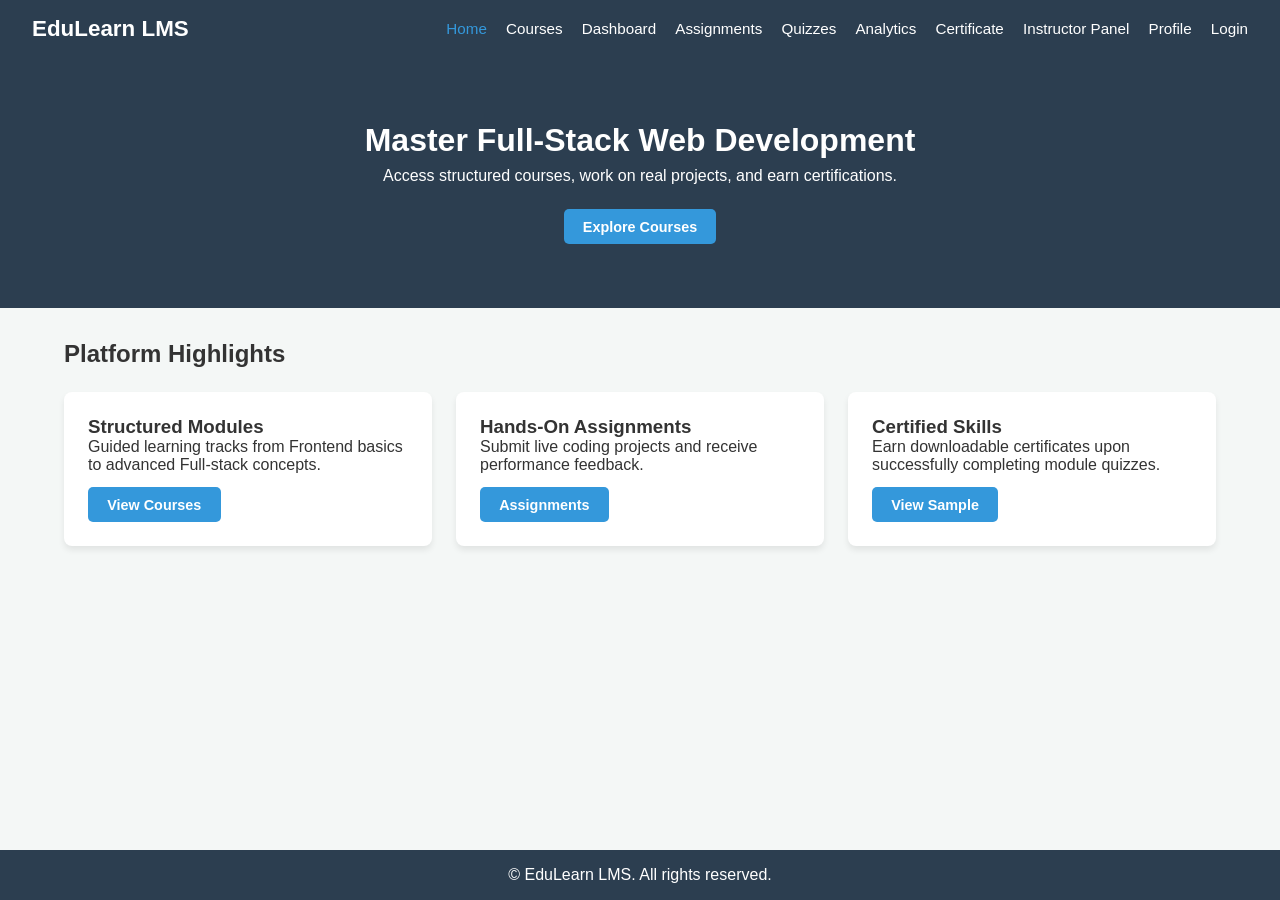
<file: index.html>
<!DOCTYPE html>
<html lang="en">
<head>
    <meta charset="UTF-8">
    <meta name="viewport" content="width=device-width, initial-scale=1.0">
    <title>EduLearn - Home</title>
    <link rel="stylesheet" href="style.css">
</head>
<body>
    <nav class="navbar">
        <a href="index.html" class="logo">EduLearn LMS</a>
        <ul class="nav-links">
            <li><a href="index.html" class="active">Home</a></li>
            <li><a href="courses.html">Courses</a></li>
            <li><a href="dashboard.html">Dashboard</a></li>
            <li><a href="assignments.html">Assignments</a></li>
            <li><a href="quiz.html">Quizzes</a></li>
            <li><a href="analytics.html">Analytics</a></li>
            <li><a href="certificate.html">Certificate</a></li>
            <li><a href="instructor.html">Instructor Panel</a></li>
            <li><a href="profile.html">Profile</a></li>
            <li><a href="login.html">Login</a></li>
        </ul>
    </nav>

    <header style="background: #2c3e50; color: white; text-align: center; padding: 4rem 1rem;">
        <h1>Master Full-Stack Web Development</h1>
        <p style="margin-top:0.5rem;">Access structured courses, work on real projects, and earn certifications.</p>
        <a href="courses.html" class="btn" style="margin-top: 1.5rem;">Explore Courses</a>
    </header>

    <main class="container">
        <h2>Platform Highlights</h2>
        <div class="grid">
            <div class="card">
                <h3>Structured Modules</h3>
                <p>Guided learning tracks from Frontend basics to advanced Full-stack concepts.</p>
                <a href="courses.html" class="btn">View Courses</a>
            </div>
            <div class="card">
                <h3>Hands-On Assignments</h3>
                <p>Submit live coding projects and receive performance feedback.</p>
                <a href="assignments.html" class="btn">Assignments</a>
            </div>
            <div class="card">
                <h3>Certified Skills</h3>
                <p>Earn downloadable certificates upon successfully completing module quizzes.</p>
                <a href="certificate.html" class="btn">View Sample</a>
            </div>
        </div>
    </main>

    <footer>
        <p>&copy; EduLearn LMS. All rights reserved.</p>
    </footer>
    <script src="main.js"></script>
</body>
</html>
</file>
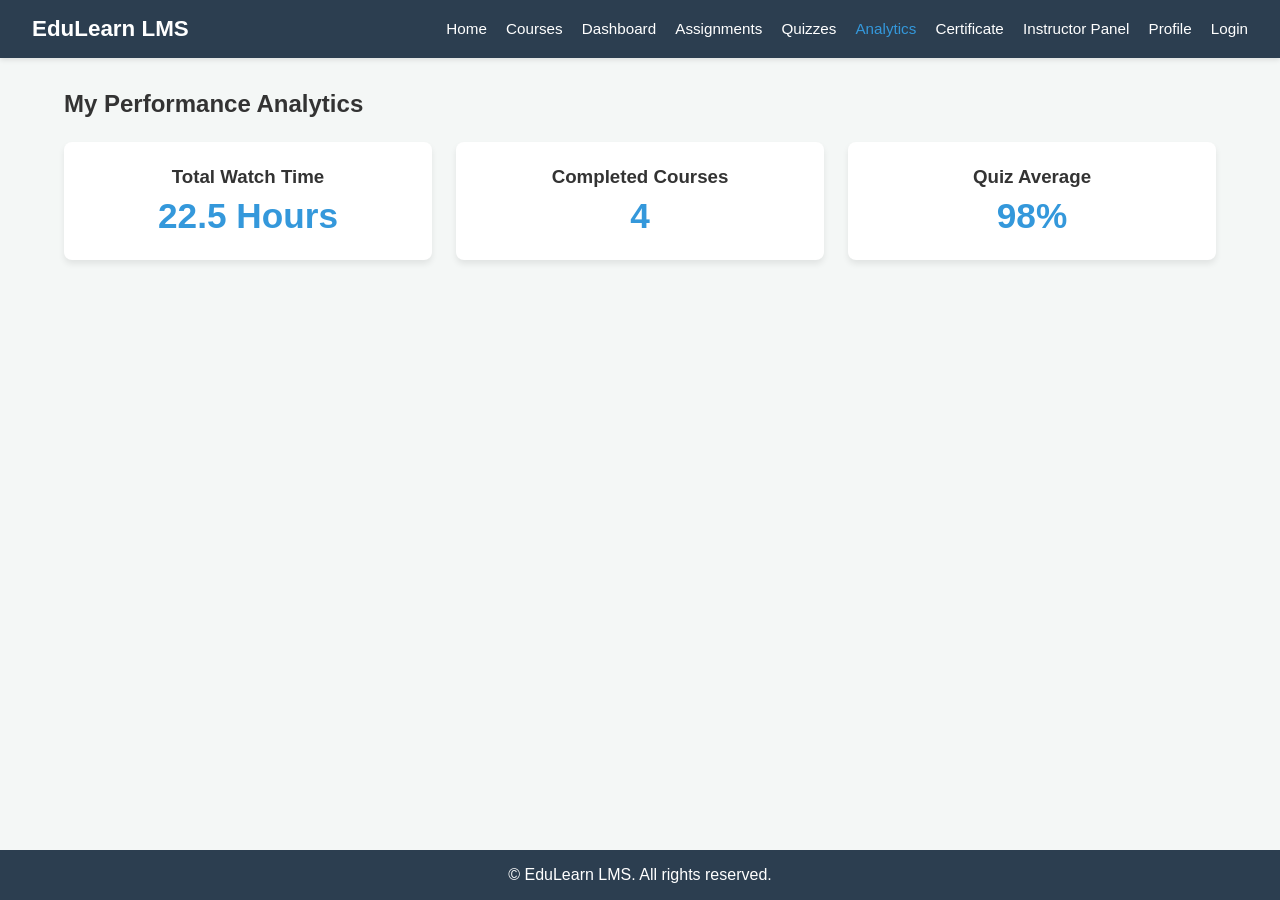
<file: analytics.html>
<!DOCTYPE html>
<html lang="en">
<head>
    <meta charset="UTF-8">
    <meta name="viewport" content="width=device-width, initial-scale=1.0">
    <title>EduLearn - Analytics</title>
    <link rel="stylesheet" href="style.css">
</head>
<body>
    <nav class="navbar">
        <a href="index.html" class="logo">EduLearn LMS</a>
        <ul class="nav-links">
            <li><a href="index.html">Home</a></li>
            <li><a href="courses.html">Courses</a></li>
            <li><a href="dashboard.html">Dashboard</a></li>
            <li><a href="assignments.html">Assignments</a></li>
            <li><a href="quiz.html">Quizzes</a></li>
            <li><a href="analytics.html" class="active">Analytics</a></li>
            <li><a href="certificate.html">Certificate</a></li>
            <li><a href="instructor.html">Instructor Panel</a></li>
            <li><a href="profile.html">Profile</a></li>
            <li><a href="login.html">Login</a></li>
        </ul>
    </nav>

    <main class="container">
        <h2>My Performance Analytics</h2>
        <div class="grid" style="margin-top: 1.5rem;">
            <div class="stat-card">
                <h3>Total Watch Time</h3>
                <div class="stat-number">22.5 Hours</div>
            </div>
            <div class="stat-card">
                <h3>Completed Courses</h3>
                <div class="stat-number">4</div>
            </div>
            <div class="stat-card">
                <h3>Quiz Average</h3>
                <div class="stat-number">98%</div>
            </div>
        </div>
    </main>

    <footer>
        <p>&copy; EduLearn LMS. All rights reserved.</p>
    </footer>
</body>
</html>
</file>
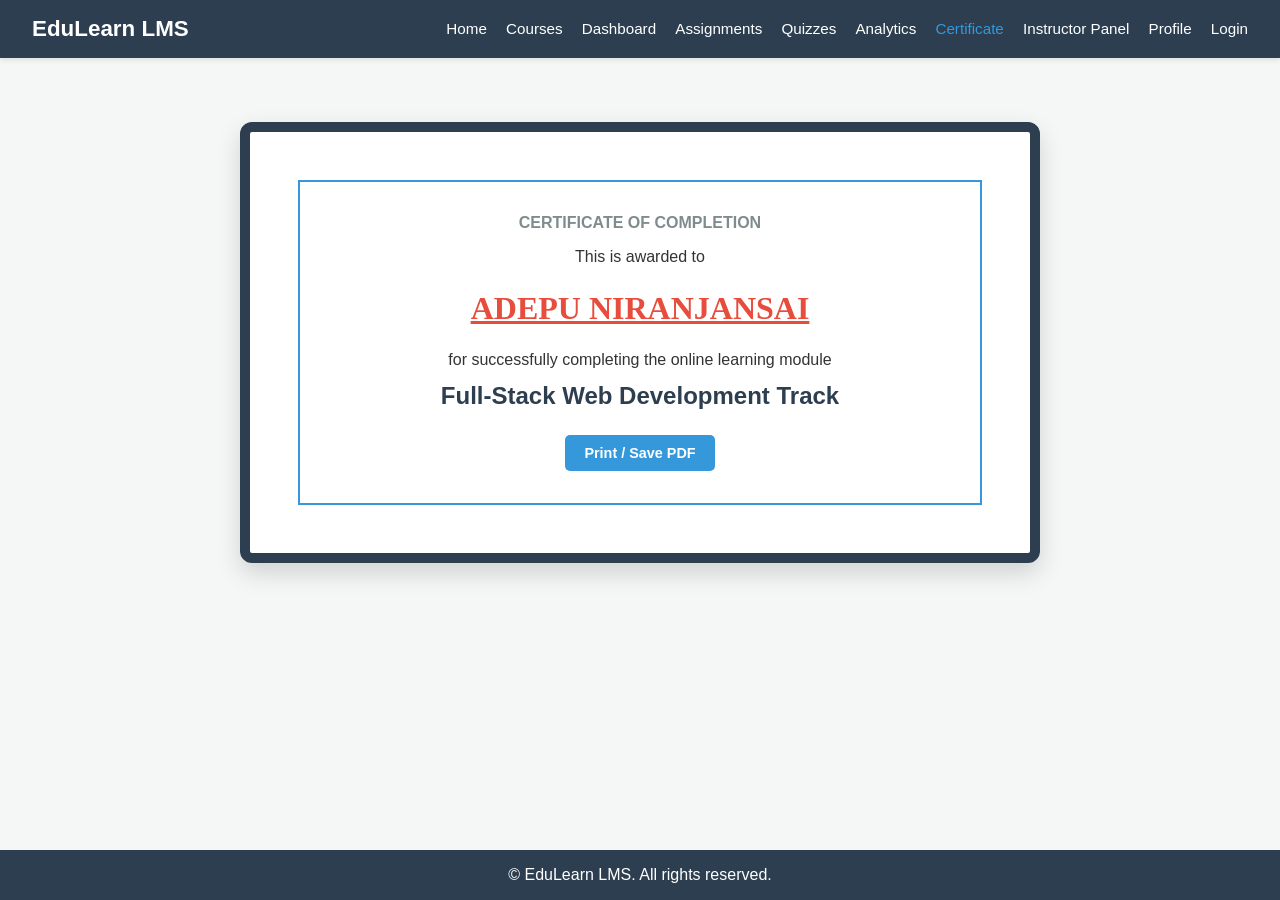
<file: certificate.html>
<!DOCTYPE html>
<html lang="en">
<head>
    <meta charset="UTF-8">
    <meta name="viewport" content="width=device-width, initial-scale=1.0">
    <title>EduLearn - Certificate</title>
    <link rel="stylesheet" href="style.css">
</head>
<body>
    <nav class="navbar">
        <a href="index.html" class="logo">EduLearn LMS</a>
        <ul class="nav-links">
            <li><a href="index.html">Home</a></li>
            <li><a href="courses.html">Courses</a></li>
            <li><a href="dashboard.html">Dashboard</a></li>
            <li><a href="assignments.html">Assignments</a></li>
            <li><a href="quiz.html">Quizzes</a></li>
            <li><a href="analytics.html">Analytics</a></li>
            <li><a href="certificate.html" class="active">Certificate</a></li>
            <li><a href="instructor.html">Instructor Panel</a></li>
            <li><a href="profile.html">Profile</a></li>
            <li><a href="login.html">Login</a></li>
        </ul>
    </nav>

    <main class="container">
        <div class="certificate-container">
            <div class="certificate-border">
                <p style="font-weight: bold; color: #7f8c8d;">CERTIFICATE OF COMPLETION</p>
                <p style="margin-top: 1rem;">This is awarded to</p>
                <h1 class="student-name">ADEPU NIRANJANSAI</h1>
                <p>for successfully completing the online learning module</p>
                <h2 style="color: #2c3e50; margin: 0.8rem 0;">Full-Stack Web Development Track</h2>
                <button class="btn" onclick="window.print()">Print / Save PDF</button>
            </div>
        </div>
    </main>

    <footer>
        <p>&copy; EduLearn LMS. All rights reserved.</p>
    </footer>
</body>
</html>
</file>
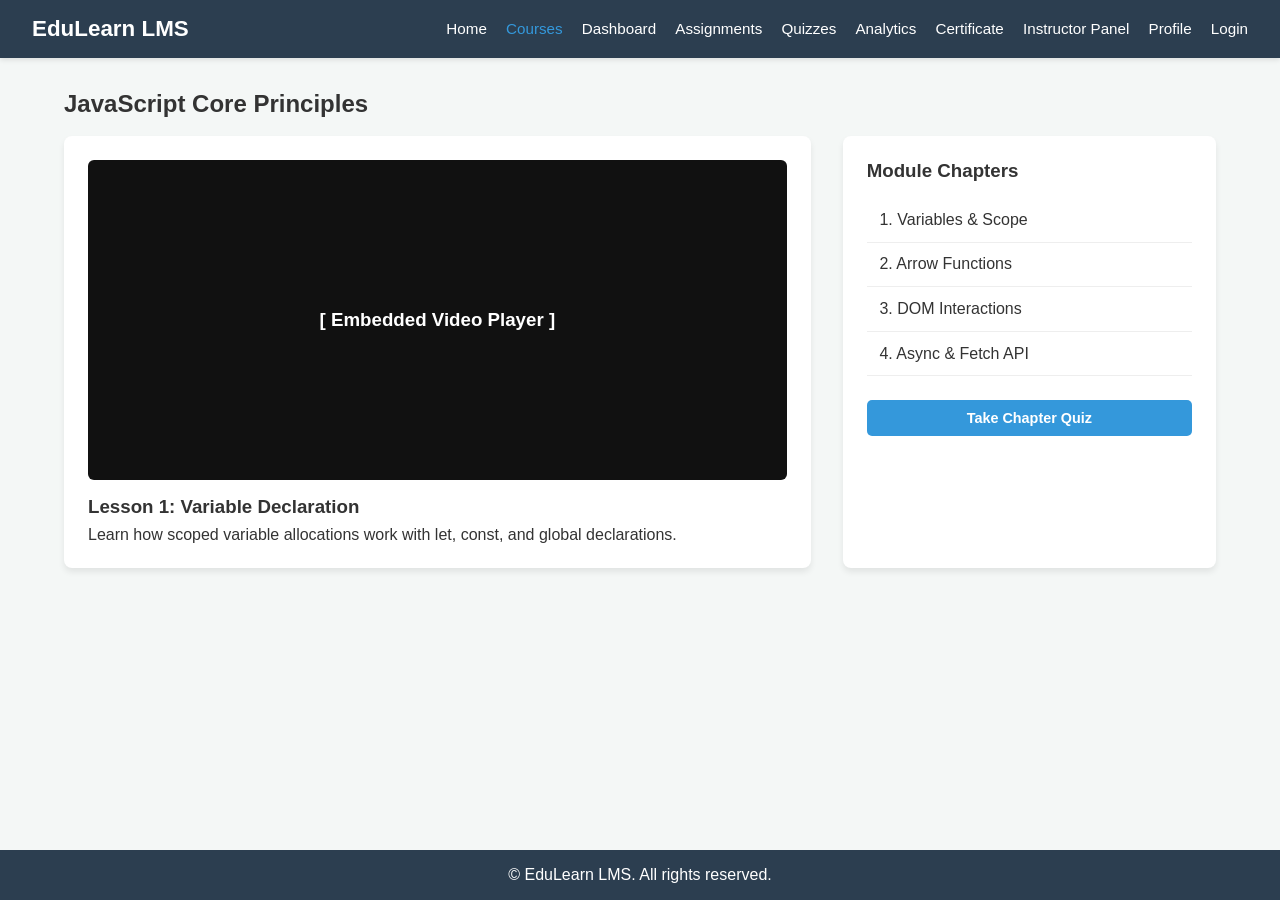
<file: course-detail.html>
<!DOCTYPE html>
<html lang="en">
<head>
    <meta charset="UTF-8">
    <meta name="viewport" content="width=device-width, initial-scale=1.0">
    <title>EduLearn - Class Player</title>
    <link rel="stylesheet" href="style.css">
</head>
<body>
    <nav class="navbar">
        <a href="index.html" class="logo">EduLearn LMS</a>
        <ul class="nav-links">
            <li><a href="index.html">Home</a></li>
            <li><a href="courses.html" class="active">Courses</a></li>
            <li><a href="dashboard.html">Dashboard</a></li>
            <li><a href="assignments.html">Assignments</a></li>
            <li><a href="quiz.html">Quizzes</a></li>
            <li><a href="analytics.html">Analytics</a></li>
            <li><a href="certificate.html">Certificate</a></li>
            <li><a href="instructor.html">Instructor Panel</a></li>
            <li><a href="profile.html">Profile</a></li>
            <li><a href="login.html">Login</a></li>
        </ul>
    </nav>

    <main class="container">
        <h2>JavaScript Core Principles</h2>
        <br>
        <div class="course-layout">
            <div class="card">
                <div style="background: #111; height: 320px; display: flex; align-items: center; justify-content: center; color: white; border-radius: 6px;">
                    <h3>[ Embedded Video Player ]</h3>
                </div>
                <h3 style="margin-top: 1rem;" id="lesson-title">Lesson 1: Variable Declaration</h3>
                <p style="margin-top: 0.5rem;">Learn how scoped variable allocations work with <code>let</code>, <code>const</code>, and global declarations.</p>
            </div>
            
            <div class="card">
                <h3>Module Chapters</h3>
                <ul class="sidebar-list" style="margin-top: 1rem;">
                    <li onclick="changeLesson('Lesson 1: Variable Declaration')">1. Variables & Scope</li>
                    <li onclick="changeLesson('Lesson 2: Arrow Functions')">2. Arrow Functions</li>
                    <li onclick="changeLesson('Lesson 3: DOM Interactions')">3. DOM Interactions</li>
                    <li onclick="changeLesson('Lesson 4: Async & Fetch API')">4. Async & Fetch API</li>
                </ul>
                <a href="quiz.html" class="btn" style="width: 100%; text-align: center; margin-top: 1.5rem;">Take Chapter Quiz</a>
            </div>
        </div>
    </main>

    <footer>
        <p>&copy; EduLearn LMS. All rights reserved.</p>
    </footer>
    <script src="main.js"></script>
</body>
</html>
</file>
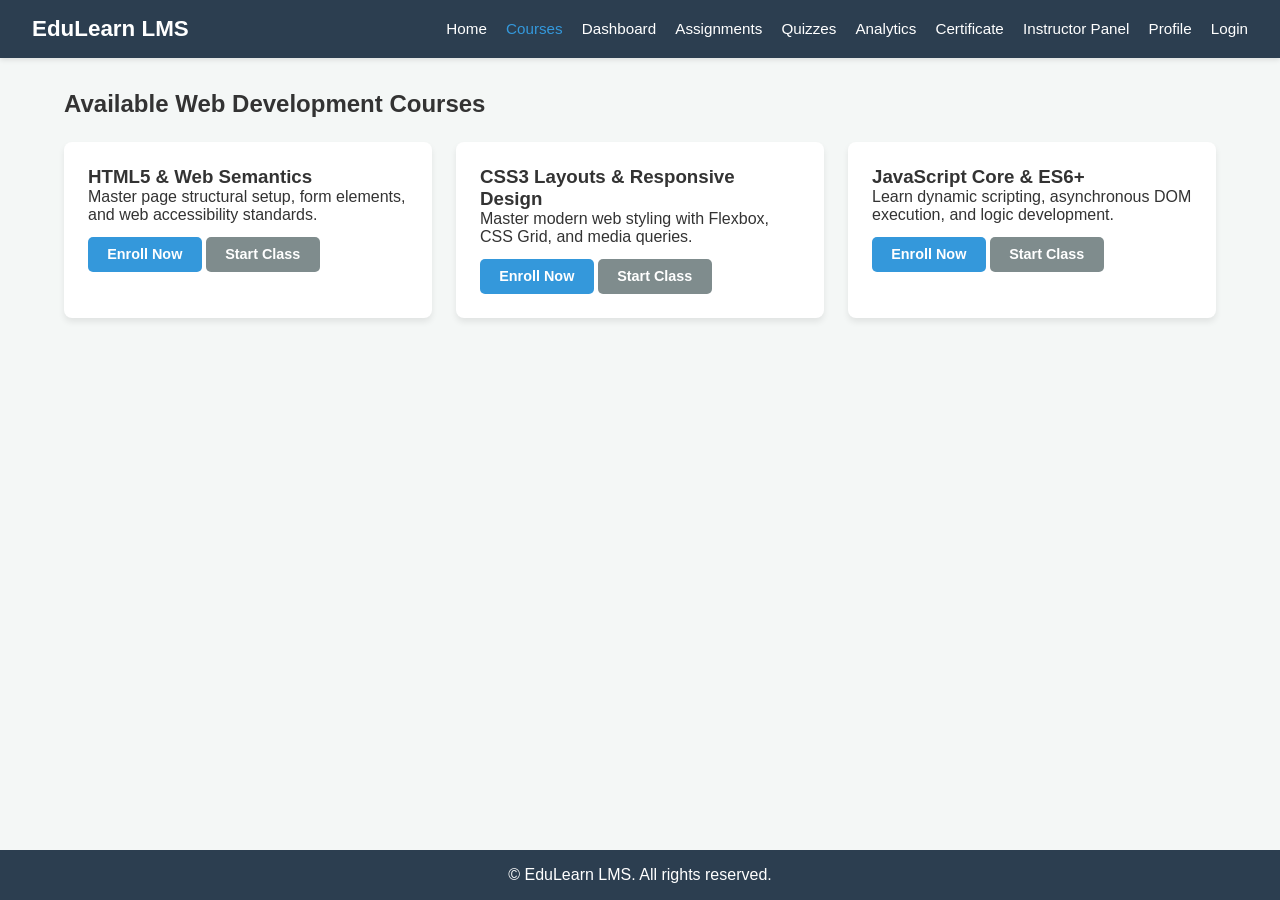
<file: courses.html>
<!DOCTYPE html>
<html lang="en">
<head>
    <meta charset="UTF-8">
    <meta name="viewport" content="width=device-width, initial-scale=1.0">
    <title>EduLearn - Courses</title>
    <link rel="stylesheet" href="style.css">
</head>
<body>
    <nav class="navbar">
        <a href="index.html" class="logo">EduLearn LMS</a>
        <ul class="nav-links">
            <li><a href="index.html">Home</a></li>
            <li><a href="courses.html" class="active">Courses</a></li>
            <li><a href="dashboard.html">Dashboard</a></li>
            <li><a href="assignments.html">Assignments</a></li>
            <li><a href="quiz.html">Quizzes</a></li>
            <li><a href="analytics.html">Analytics</a></li>
            <li><a href="certificate.html">Certificate</a></li>
            <li><a href="instructor.html">Instructor Panel</a></li>
            <li><a href="profile.html">Profile</a></li>
            <li><a href="login.html">Login</a></li>
        </ul>
    </nav>

    <main class="container">
        <h2>Available Web Development Courses</h2>
        <div class="grid">
            <div class="card">
                <h3>HTML5 & Web Semantics</h3>
                <p>Master page structural setup, form elements, and web accessibility standards.</p>
                <button class="btn enroll-btn" data-course="HTML5 & Web Semantics">Enroll Now</button>
                <a href="course-detail.html" class="btn btn-secondary">Start Class</a>
            </div>
            <div class="card">
                <h3>CSS3 Layouts & Responsive Design</h3>
                <p>Master modern web styling with Flexbox, CSS Grid, and media queries.</p>
                <button class="btn enroll-btn" data-course="CSS3 Layouts">Enroll Now</button>
                <a href="course-detail.html" class="btn btn-secondary">Start Class</a>
            </div>
            <div class="card">
                <h3>JavaScript Core & ES6+</h3>
                <p>Learn dynamic scripting, asynchronous DOM execution, and logic development.</p>
                <button class="btn enroll-btn" data-course="JavaScript Core">Enroll Now</button>
                <a href="course-detail.html" class="btn btn-secondary">Start Class</a>
            </div>
        </div>
    </main>

    <footer>
        <p>&copy; EduLearn LMS. All rights reserved.</p>
    </footer>
    <script src="main.js"></script>
</body>
</html>
</file>
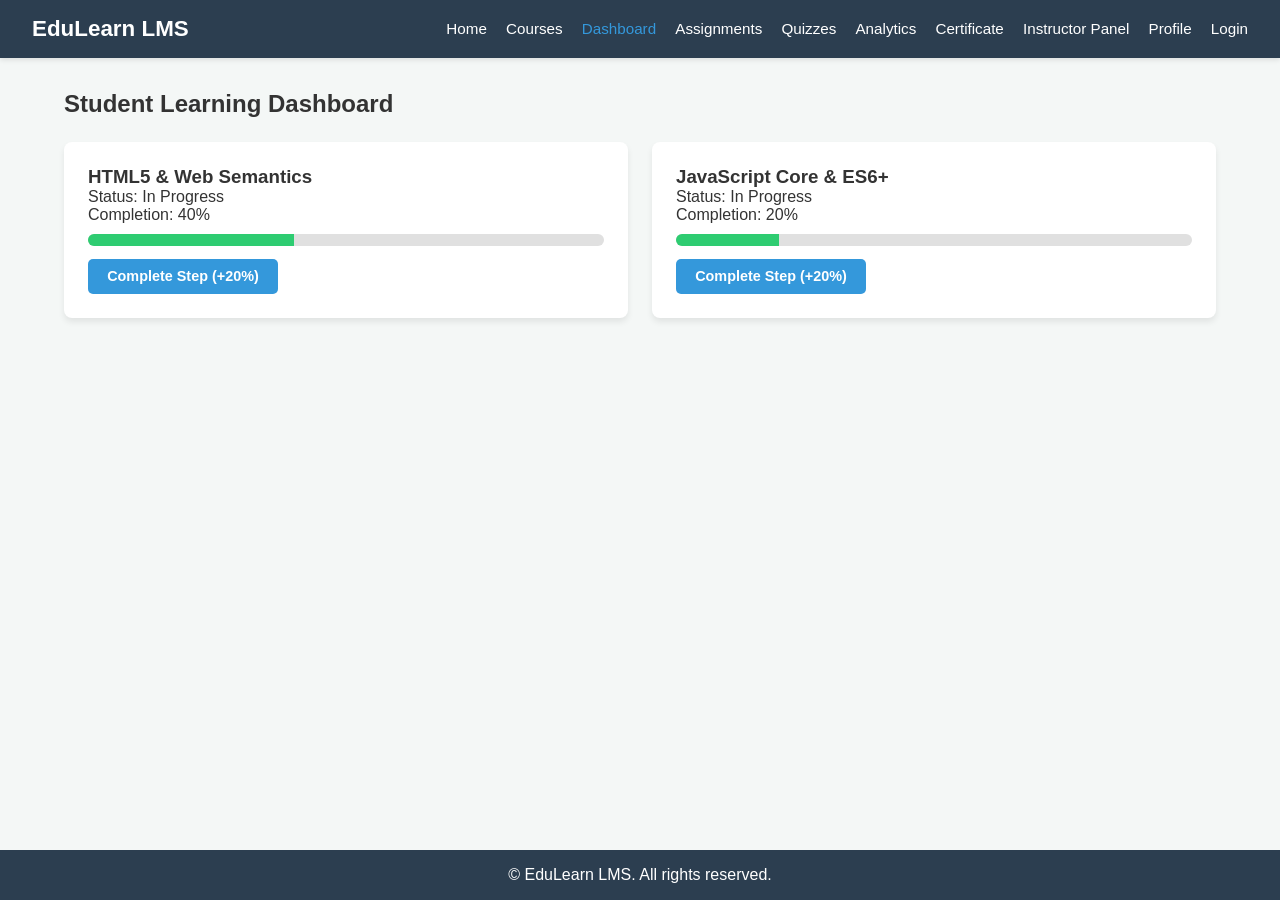
<file: dashboard.html>
<!DOCTYPE html>
<html lang="en">
<head>
    <meta charset="UTF-8">
    <meta name="viewport" content="width=device-width, initial-scale=1.0">
    <title>EduLearn - Dashboard</title>
    <link rel="stylesheet" href="style.css">
</head>
<body>
    <nav class="navbar">
        <a href="index.html" class="logo">EduLearn LMS</a>
        <ul class="nav-links">
            <li><a href="index.html">Home</a></li>
            <li><a href="courses.html">Courses</a></li>
            <li><a href="dashboard.html" class="active">Dashboard</a></li>
            <li><a href="assignments.html">Assignments</a></li>
            <li><a href="quiz.html">Quizzes</a></li>
            <li><a href="analytics.html">Analytics</a></li>
            <li><a href="certificate.html">Certificate</a></li>
            <li><a href="instructor.html">Instructor Panel</a></li>
            <li><a href="profile.html">Profile</a></li>
            <li><a href="login.html">Login</a></li>
        </ul>
    </nav>

    <main class="container">
        <h2>Student Learning Dashboard</h2>
        <div class="grid" style="margin-top: 1.5rem;">
            <div class="card">
                <h3>HTML5 & Web Semantics</h3>
                <p>Status: In Progress</p>
                <label>Completion: <span id="html-percent">40%</span></label>
                <div class="progress-bar">
                    <div class="progress-fill" id="html-progress" style="width: 40%;"></div>
                </div>
                <button class="btn" onclick="updateProgress('html-progress', 'html-percent')">Complete Step (+20%)</button>
            </div>

            <div class="card">
                <h3>JavaScript Core & ES6+</h3>
                <p>Status: In Progress</p>
                <label>Completion: <span id="js-percent">20%</span></label>
                <div class="progress-bar">
                    <div class="progress-fill" id="js-progress" style="width: 20%;"></div>
                </div>
                <button class="btn" onclick="updateProgress('js-progress', 'js-percent')">Complete Step (+20%)</button>
            </div>
        </div>
    </main>

    <footer>
        <p>&copy; EduLearn LMS. All rights reserved.</p>
    </footer>
    <script src="dashboard.js"></script>
</body>
</html>
</file>
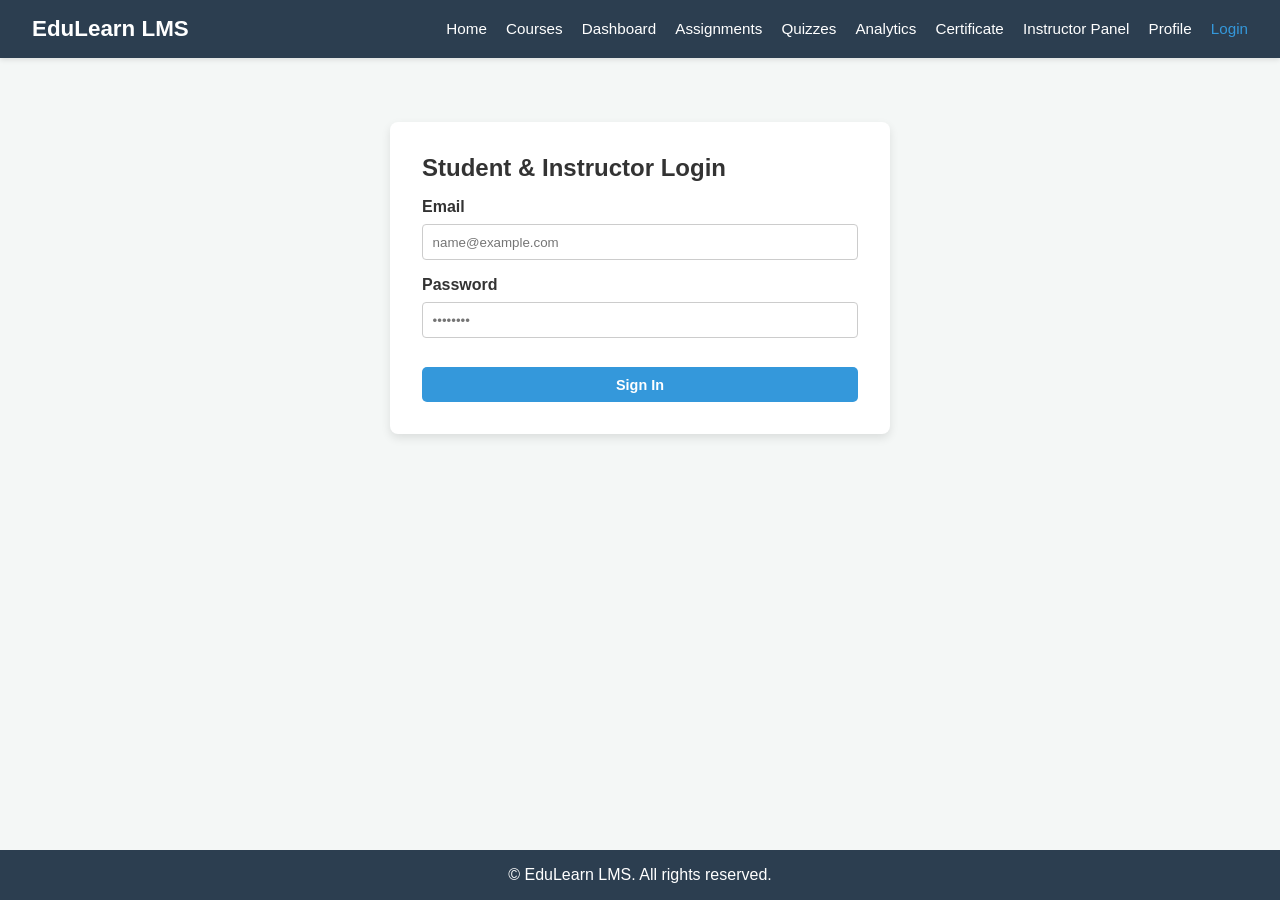
<file: login.html>
<!DOCTYPE html>
<html lang="en">
<head>
    <meta charset="UTF-8">
    <meta name="viewport" content="width=device-width, initial-scale=1.0">
    <title>EduLearn - Login</title>
    <link rel="stylesheet" href="style.css">
</head>
<body>
    <nav class="navbar">
        <a href="index.html" class="logo">EduLearn LMS</a>
        <ul class="nav-links">
            <li><a href="index.html">Home</a></li>
            <li><a href="courses.html">Courses</a></li>
            <li><a href="dashboard.html">Dashboard</a></li>
            <li><a href="assignments.html">Assignments</a></li>
            <li><a href="quiz.html">Quizzes</a></li>
            <li><a href="analytics.html">Analytics</a></li>
            <li><a href="certificate.html">Certificate</a></li>
            <li><a href="instructor.html">Instructor Panel</a></li>
            <li><a href="profile.html">Profile</a></li>
            <li><a href="login.html" class="active">Login</a></li>
        </ul>
    </nav>

    <main class="container">
        <div class="form-container">
            <h2>Student & Instructor Login</h2>
            <form id="login-form">
                <div class="form-group" style="margin-top: 1rem;">
                    <label>Email</label>
                    <input type="email" required placeholder="name@example.com">
                </div>
                <div class="form-group">
                    <label>Password</label>
                    <input type="password" required placeholder="••••••••">
                </div>
                <button type="submit" class="btn" style="width: 100%;">Sign In</button>
            </form>
        </div>
    </main>

    <footer>
        <p>&copy; EduLearn LMS. All rights reserved.</p>
    </footer>
    <script src="main.js"></script>
</body>
</html>
</file>
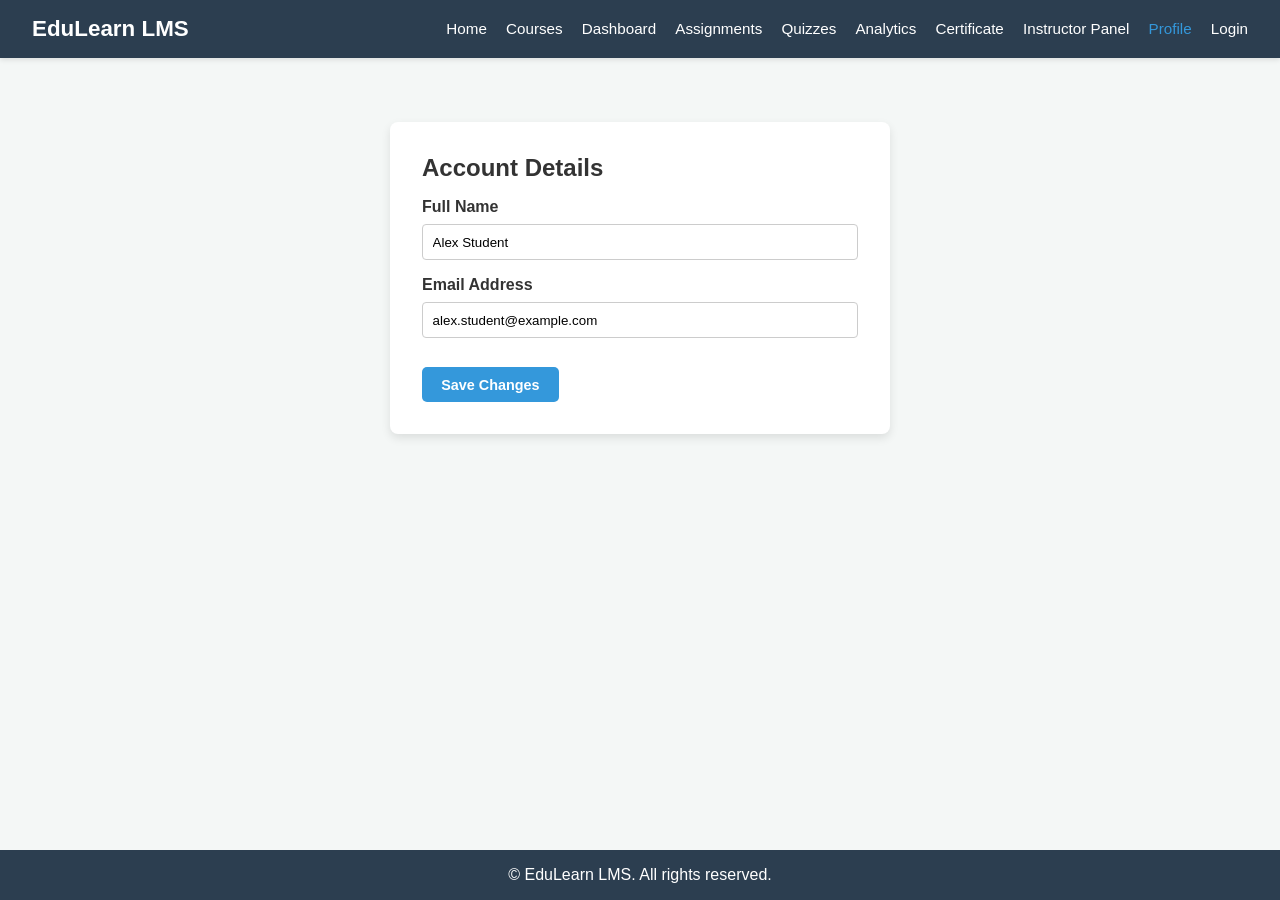
<file: profile.html>
<!DOCTYPE html>
<html lang="en">
<head>
    <meta charset="UTF-8">
    <meta name="viewport" content="width=device-width, initial-scale=1.0">
    <title>EduLearn - Profile</title>
    <link rel="stylesheet" href="style.css">
</head>
<body>
    <nav class="navbar">
        <a href="index.html" class="logo">EduLearn LMS</a>
        <ul class="nav-links">
            <li><a href="index.html">Home</a></li>
            <li><a href="courses.html">Courses</a></li>
            <li><a href="dashboard.html">Dashboard</a></li>
            <li><a href="assignments.html">Assignments</a></li>
            <li><a href="quiz.html">Quizzes</a></li>
            <li><a href="analytics.html">Analytics</a></li>
            <li><a href="certificate.html">Certificate</a></li>
            <li><a href="instructor.html">Instructor Panel</a></li>
            <li><a href="profile.html" class="active">Profile</a></li>
            <li><a href="login.html">Login</a></li>
        </ul>
    </nav>

    <main class="container">
        <div class="form-container">
            <h2>Account Details</h2>
            <form id="profile-form">
                <div class="form-group" style="margin-top: 1rem;">
                    <label>Full Name</label>
                    <input type="text" value="Alex Student">
                </div>
                <div class="form-group">
                    <label>Email Address</label>
                    <input type="email" value="alex.student@example.com">
                </div>
                <button type="button" class="btn" onclick="alert('Profile Saved!')">Save Changes</button>
            </form>
        </div>
    </main>

    <footer>
        <p>&copy; EduLearn LMS. All rights reserved.</p>
    </footer>
</body>
</html>
</file>
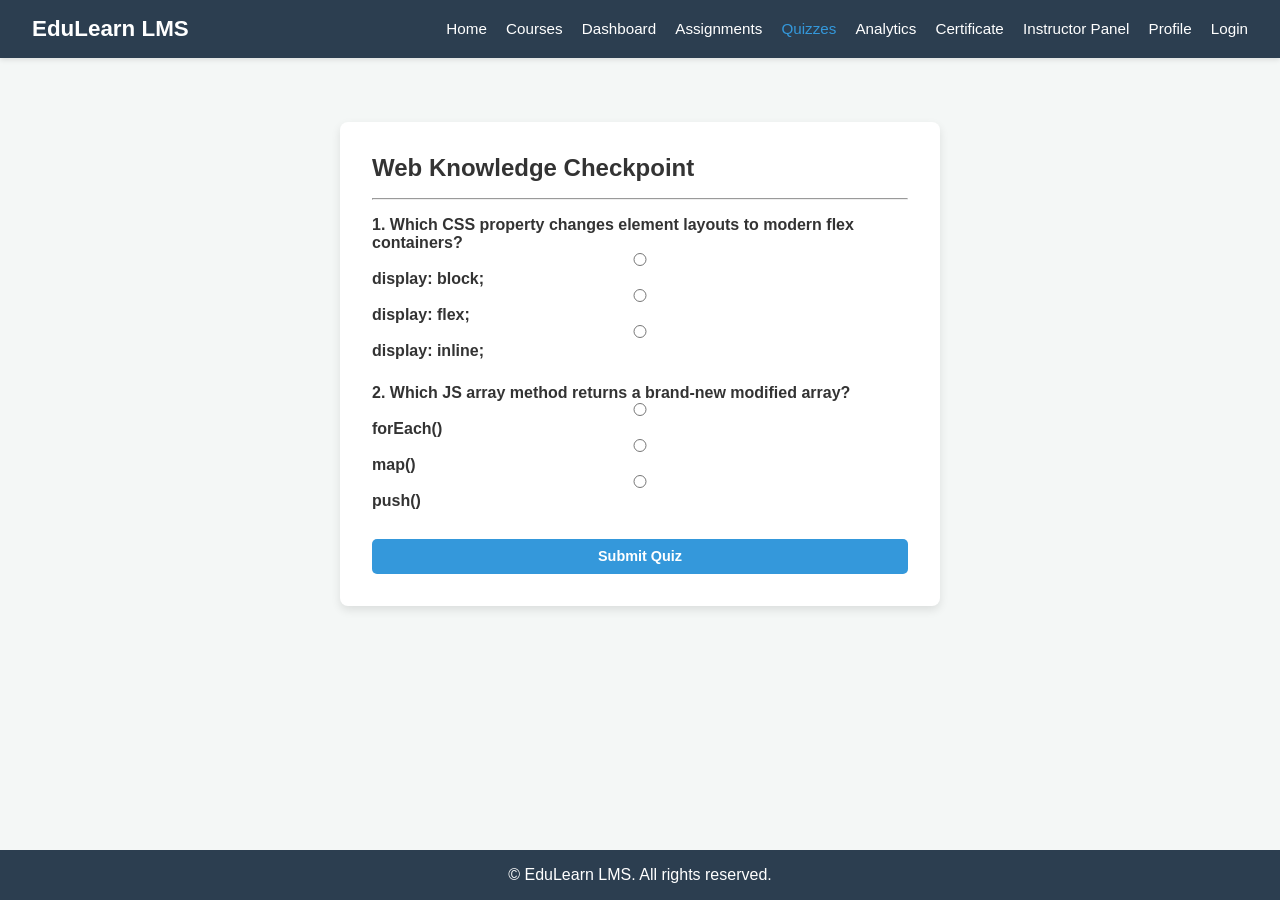
<file: quiz.html>
<!DOCTYPE html>
<html lang="en">
<head>
    <meta charset="UTF-8">
    <meta name="viewport" content="width=device-width, initial-scale=1.0">
    <title>EduLearn - Quizzes</title>
    <link rel="stylesheet" href="style.css">
</head>
<body>
    <nav class="navbar">
        <a href="index.html" class="logo">EduLearn LMS</a>
        <ul class="nav-links">
            <li><a href="index.html">Home</a></li>
            <li><a href="courses.html">Courses</a></li>
            <li><a href="dashboard.html">Dashboard</a></li>
            <li><a href="assignments.html">Assignments</a></li>
            <li><a href="quiz.html" class="active">Quizzes</a></li>
            <li><a href="analytics.html">Analytics</a></li>
            <li><a href="certificate.html">Certificate</a></li>
            <li><a href="instructor.html">Instructor Panel</a></li>
            <li><a href="profile.html">Profile</a></li>
            <li><a href="login.html">Login</a></li>
        </ul>
    </nav>

    <main class="container">
        <div class="form-container" style="max-width: 600px;">
            <h2>Web Knowledge Checkpoint</h2>
            <hr style="margin: 1rem 0;">
            
            <form id="quiz-form">
                <div class="form-group">
                    <p><strong>1. Which CSS property changes element layouts to modern flex containers?</strong></p>
                    <input type="radio" id="q1a" name="q1" value="block"> <label for="q1a" style="display:inline;">display: block;</label><br>
                    <input type="radio" id="q1b" name="q1" value="flex"> <label for="q1b" style="display:inline;">display: flex;</label><br>
                    <input type="radio" id="q1c" name="q1" value="inline"> <label for="q1c" style="display:inline;">display: inline;</label>
                </div>

                <div class="form-group" style="margin-top: 1.5rem;">
                    <p><strong>2. Which JS array method returns a brand-new modified array?</strong></p>
                    <input type="radio" id="q2a" name="q2" value="forEach"> <label for="q2a" style="display:inline;">forEach()</label><br>
                    <input type="radio" id="q2b" name="q2" value="map"> <label for="q2b" style="display:inline;">map()</label><br>
                    <input type="radio" id="q2c" name="q2" value="push"> <label for="q2c" style="display:inline;">push()</label>
                </div>

                <button type="submit" class="btn" style="width: 100%;">Submit Quiz</button>
            </form>

            <div id="quiz-result" style="margin-top: 1rem; display: none; text-align: center; font-size: 1.2rem; font-weight: bold;"></div>
        </div>
    </main>

    <footer>
        <p>&copy; EduLearn LMS. All rights reserved.</p>
    </footer>
    <script src="quiz.js"></script>
</body>
</html>
</file>
<file: style.css>
/* Reset & CSS Variables */
* {
    margin: 0;
    padding: 0;
    box-sizing: border-box;
    font-family: 'Segoe UI', Tahoma, Geneva, Verdana, sans-serif;
}

:root {
    --primary-color: #2c3e50;
    --accent-color: #3498db;
    --accent-hover: #2980b9;
    --success-color: #2ecc71;
    --danger-color: #e74c3c;
    --warning-color: #f39c12;
    --bg-color: #f4f7f6;
    --card-bg: #ffffff;
    --text-color: #333333;
}

body {
    background-color: var(--bg-color);
    color: var(--text-color);
    display: flex;
    flex-direction: column;
    min-height: 100vh;
}

/* Header & Navigation */
.navbar {
    background-color: var(--primary-color);
    color: white;
    display: flex;
    justify-content: space-between;
    align-items: center;
    padding: 1rem 2rem;
    box-shadow: 0 2px 5px rgba(0,0,0,0.1);
    flex-wrap: wrap;
}

.navbar .logo {
    font-size: 1.4rem;
    font-weight: bold;
    color: white;
    text-decoration: none;
}

.nav-links {
    list-style: none;
    display: flex;
    gap: 1.2rem;
    flex-wrap: wrap;
}

.nav-links a {
    color: white;
    text-decoration: none;
    font-weight: 500;
    font-size: 0.95rem;
}

.nav-links a:hover, .nav-links a.active {
    color: var(--accent-color);
}

.container {
    width: 90%;
    max-width: 1200px;
    margin: 2rem auto;
    flex: 1;
}

footer {
    background-color: var(--primary-color);
    color: white;
    text-align: center;
    padding: 1rem;
    margin-top: auto;
}

/* Grids & Cards */
.grid {
    display: grid;
    grid-template-columns: repeat(auto-fit, minmax(280px, 1fr));
    gap: 1.5rem;
    margin-top: 1.5rem;
}

.card {
    background: var(--card-bg);
    border-radius: 8px;
    padding: 1.5rem;
    box-shadow: 0 4px 6px rgba(0, 0, 0, 0.08);
}

.btn {
    display: inline-block;
    background-color: var(--accent-color);
    color: white;
    padding: 0.6rem 1.2rem;
    text-decoration: none;
    border-radius: 5px;
    border: none;
    cursor: pointer;
    margin-top: 0.8rem;
    font-weight: bold;
    font-size: 0.9rem;
}

.btn:hover {
    background-color: var(--accent-hover);
}

.btn-secondary {
    background-color: #7f8c8d;
}

.btn-secondary:hover {
    background-color: #95a5a6;
}

/* Progress Indicator */
.progress-bar {
    background-color: #e0e0e0;
    border-radius: 10px;
    height: 12px;
    width: 100%;
    overflow: hidden;
    margin-top: 10px;
}

.progress-fill {
    background-color: var(--success-color);
    height: 100%;
    width: 0%;
    transition: width 0.3s ease;
}

/* Forms */
.form-group {
    margin-bottom: 1rem;
}

.form-group label {
    display: block;
    margin-bottom: 0.5rem;
    font-weight: 600;
}

.form-group input, .form-group textarea, .form-group select {
    width: 100%;
    padding: 0.6rem;
    border: 1px solid #ccc;
    border-radius: 4px;
}

.form-container {
    max-width: 500px;
    margin: 2rem auto;
    background: white;
    padding: 2rem;
    border-radius: 8px;
    box-shadow: 0 4px 10px rgba(0,0,0,0.1);
}

/* Dynamic Layouts */
.course-layout {
    display: grid;
    grid-template-columns: 2fr 1fr;
    gap: 2rem;
}

@media (max-width: 768px) {
    .course-layout { grid-template-columns: 1fr; }
    .navbar { flex-direction: column; gap: 1rem; }
}

.sidebar-list {
    list-style: none;
}

.sidebar-list li {
    padding: 0.8rem;
    border-bottom: 1px solid #eee;
    cursor: pointer;
}

.sidebar-list li:hover {
    background-color: #f0f0f0;
}

/* Tables & Badges */
.lms-table {
    width: 100%;
    border-collapse: collapse;
    margin-top: 1.5rem;
    background: white;
    border-radius: 8px;
    overflow: hidden;
    box-shadow: 0 4px 6px rgba(0,0,0,0.05);
}

.lms-table th, .lms-table td {
    padding: 1rem;
    text-align: left;
    border-bottom: 1px solid #eee;
}

.lms-table th {
    background-color: var(--primary-color);
    color: white;
}

.badge {
    padding: 0.3rem 0.6rem;
    border-radius: 4px;
    font-size: 0.85rem;
    font-weight: bold;
    color: white;
}

.badge-success { background-color: var(--success-color); }
.badge-warning { background-color: var(--warning-color); }
.badge-danger  { background-color: var(--danger-color); }

/* Analytics */
.stat-card {
    text-align: center;
    background: white;
    padding: 1.5rem;
    border-radius: 8px;
    box-shadow: 0 4px 6px rgba(0,0,0,0.08);
}

.stat-number {
    font-size: 2.2rem;
    font-weight: bold;
    color: var(--accent-color);
    margin-top: 0.5rem;
}

/* Certificate Styles */
.certificate-container {
    background: #ffffff;
    border: 10px solid var(--primary-color);
    padding: 3rem;
    text-align: center;
    max-width: 800px;
    margin: 2rem auto;
    border-radius: 12px;
    box-shadow: 0 10px 25px rgba(0,0,0,0.15);
}

.certificate-border {
    border: 2px solid var(--accent-color);
    padding: 2rem;
}

.student-name {
    font-size: 2rem;
    color: var(--danger-color);
    font-family: 'Georgia', serif;
    margin: 1.5rem 0;
    text-decoration: underline;
}
</file>
